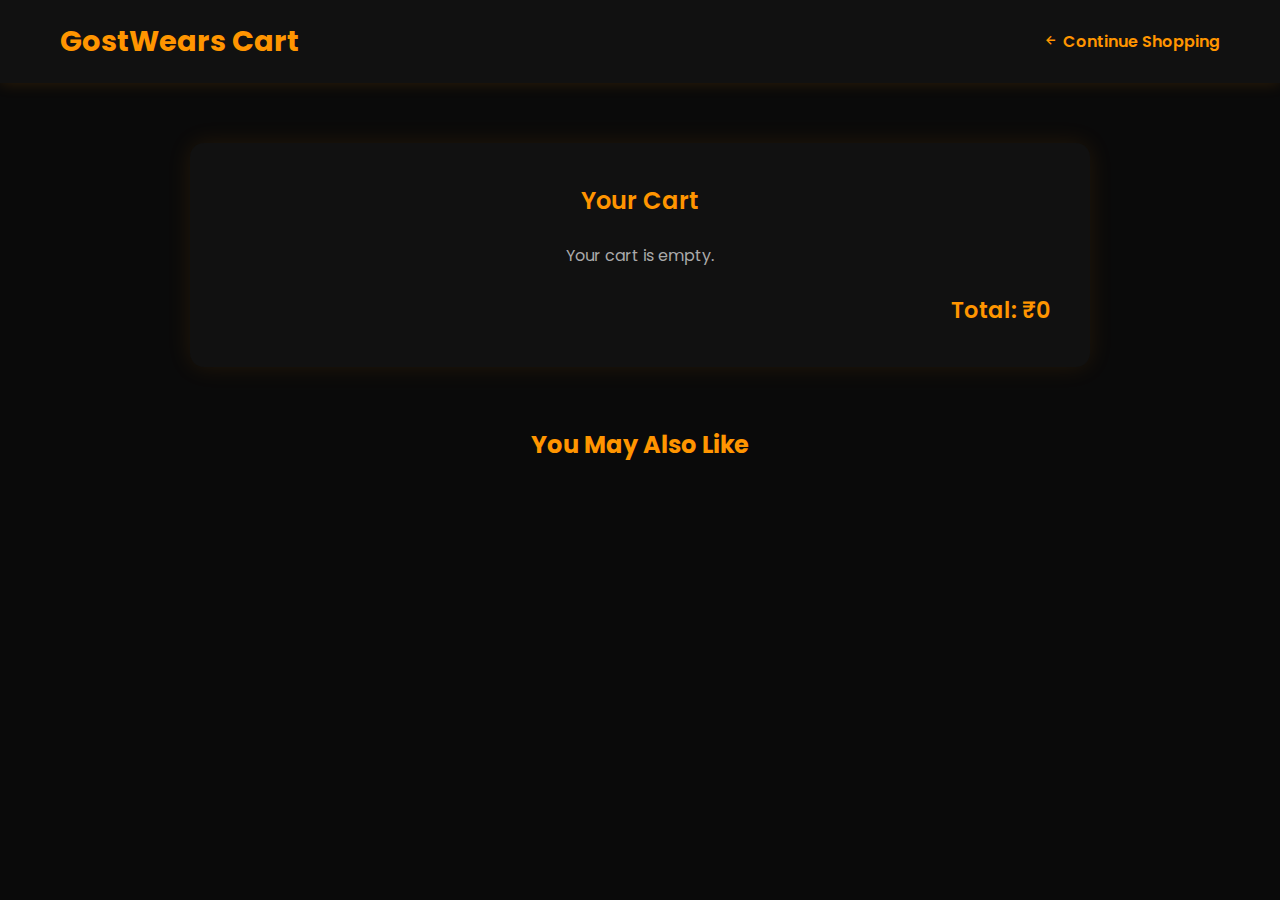
<file: cart.html>
<!DOCTYPE html>
<html lang="en">
<head>
  <meta charset="UTF-8" />
  <meta name="viewport" content="width=device-width, initial-scale=1.0" />
  <title>GostWears | Cart</title>
  <link href="https://cdn.jsdelivr.net/npm/boxicons@2.1.4/css/boxicons.min.css" rel="stylesheet" />
  <link href="https://fonts.googleapis.com/css2?family=Poppins:wght@300;400;600;700&display=swap" rel="stylesheet" />
  <style>
    * { box-sizing: border-box; margin: 0; padding: 0; }

    body {
      font-family: "Poppins", sans-serif;
      background: #0a0a0a;
      color: #fff;
      min-height: 100vh;
    }

    header {
      background: #111;
      color: #ff9500;
      padding: 20px 60px;
      display: flex;
      justify-content: space-between;
      align-items: center;
      box-shadow: 0 0 15px rgba(255,149,0,0.15);
    }

    header h1 {
      font-size: 1.8rem;
      font-weight: 700;
    }

    header a {
      color: #ff9500;
      text-decoration: none;
      font-weight: 600;
      transition: 0.3s;
    }

    header a:hover { color: #ffa733; }

    .cart-container {
      max-width: 900px;
      margin: 60px auto;
      background: #111;
      padding: 40px;
      border-radius: 14px;
      box-shadow: 0 0 25px rgba(255,149,0,0.1);
      animation: fadeIn 0.8s ease;
    }

    .cart-container h2 {
      text-align: center;
      margin-bottom: 25px;
      color: #ff9500;
      font-weight: 600;
    }

    .cart-item {
      display: flex;
      align-items: center;
      justify-content: space-between;
      border-bottom: 1px solid rgba(255,255,255,0.1);
      padding: 15px 0;
    }

    .cart-item img {
      width: 90px;
      border-radius: 8px;
      object-fit: cover;
    }

    .cart-item p {
      margin: 0 15px;
      flex: 1;
      color: #ddd;
    }

    .cart-item .quantity-controls {
      display: flex;
      align-items: center;
      gap: 10px;
      font-weight: 600;
    }

    .cart-item .quantity-controls button {
      background: #222;
      color: #ff9500;
      border: none;
      padding: 6px 10px;
      border-radius: 5px;
      cursor: pointer;
      font-size: 1rem;
      transition: 0.2s;
    }

    .cart-item .quantity-controls button:hover {
      background: #333;
    }

    .cart-item button.remove {
      background: #ff4c4c;
      color: white;
      border: none;
      border-radius: 6px;
      padding: 6px 10px;
      cursor: pointer;
      transition: 0.3s;
      font-weight: 500;
    }

    .cart-item button.remove:hover {
      background: #d63232;
    }

    .total {
      text-align: right;
      margin-top: 25px;
      font-size: 1.4rem;
      font-weight: 600;
      color: #ff9500;
    }

    .checkout-btn {
      display: block;
      margin-left: auto;
      margin-top: 15px;
      background: #ff9500;
      color: #000;
      padding: 12px 25px;
      border: none;
      border-radius: 8px;
      cursor: pointer;
      font-weight: 600;
      transition: 0.3s;
    }

    .checkout-btn:hover {
      background: #ffa733;
      transform: scale(1.03);
    }

    .recommendations {
      max-width: 900px;
      margin: 60px auto;
      text-align: center;
    }

    .recommendations h2 {
      color: #ff9500;
      margin-bottom: 25px;
    }

    .recommend-grid {
      display: flex;
      flex-wrap: wrap;
      justify-content: center;
      gap: 25px;
    }

    .recommend-grid div {
      background: #111;
      padding: 15px;
      border-radius: 10px;
      box-shadow: 0 0 15px rgba(255,149,0,0.1);
      width: 200px;
      transition: 0.3s;
    }

    .recommend-grid div:hover {
      transform: scale(1.05);
      box-shadow: 0 0 25px rgba(255,149,0,0.2);
    }

    .recommend-grid img {
      width: 100%;
      border-radius: 10px;
      object-fit: cover;
    }

    @keyframes fadeIn {
      from { opacity: 0; transform: translateY(20px); }
      to { opacity: 1; transform: translateY(0); }
    }

    @media (max-width: 600px) {
      header { padding: 15px 20px; }
      .cart-item { flex-direction: column; text-align: center; }
      .cart-item img { margin-bottom: 10px; }
    }
  </style>
</head>

<body>
  <header>
    <h1>GostWears Cart</h1>
    <a href="index.html"><i class='bx bx-left-arrow-alt'></i> Continue Shopping</a>
  </header>

  <div class="cart-container" id="cartContainer">
    <h2>Your Cart</h2>
    <div id="cartItems"></div>
    <p class="total" id="totalPrice">Total: ₹0</p>
    <button class="checkout-btn" onclick="window.location.href='checkout.html'">
      Proceed to Checkout
    </button>
  </div>

  <section class="recommendations">
    <h2>You May Also Like</h2>
    <div class="recommend-grid" id="recommendGrid"></div>
  </section>

  <script>
    const cartContainer = document.getElementById("cartItems");
    const totalPrice = document.getElementById("totalPrice");
    let cart = JSON.parse(localStorage.getItem("cart")) || [];

    function renderCart() {
      cartContainer.innerHTML = "";
      let total = 0;

      if (cart.length === 0) {
        cartContainer.innerHTML = "<p style='text-align:center;color:#aaa;'>Your cart is empty.</p>";
        totalPrice.textContent = "Total: ₹0";
        document.querySelector(".checkout-btn").style.display = "none";
        return;
      }

      cart.forEach((item, index) => {
        const quantity = item.qty || 1;
        const itemTotal = item.price * quantity;
        total += itemTotal;

        const div = document.createElement("div");
        div.classList.add("cart-item");

        div.innerHTML = `
          <img src="${item.image}" alt="${item.name}">
          <p>${item.name}</p>
          <p>₹${item.price}</p>
          <div class="quantity-controls">
            <button onclick="updateQuantity(${index}, 'decrease')">−</button>
            <span>${quantity}</span>
            <button onclick="updateQuantity(${index}, 'increase')">+</button>
          </div>
          <p><strong>₹${itemTotal}</strong></p>
          <button class="remove" onclick="removeItem(${index})">Remove</button>
        `;

        cartContainer.appendChild(div);
      });

      totalPrice.textContent = "Total: ₹" + total.toLocaleString();
    }

    function updateQuantity(index, action) {
      if (action === 'increase') {
        cart[index].qty = (cart[index].qty || 1) + 1;
      } else if (action === 'decrease') {
        cart[index].qty = (cart[index].qty || 1) - 1;
        if (cart[index].qty < 1) cart[index].qty = 1;
      }
      localStorage.setItem("cart", JSON.stringify(cart));
      renderCart();
    }

    function removeItem(index) {
      cart.splice(index, 1);
      localStorage.setItem("cart", JSON.stringify(cart));
      renderCart();
    }

    renderCart();

    // ✅ Recommended Products
    const allProducts = JSON.parse(localStorage.getItem("allProducts")) || [];
    const recommendGrid = document.getElementById("recommendGrid");
    const randomProducts = allProducts.sort(() => 0.5 - Math.random()).slice(0, 4);

    randomProducts.forEach(p => {
      const div = document.createElement("div");
      div.innerHTML = `
        <a href="product.html?id=${p.id}" style="text-decoration:none; color:inherit;">
          <img src="${p.image}" alt="${p.name}">
          <p>${p.name} – ₹${p.price}</p>
        </a>
      `;
      recommendGrid.appendChild(div);
    });
  </script>
</body>
</html>
</file>
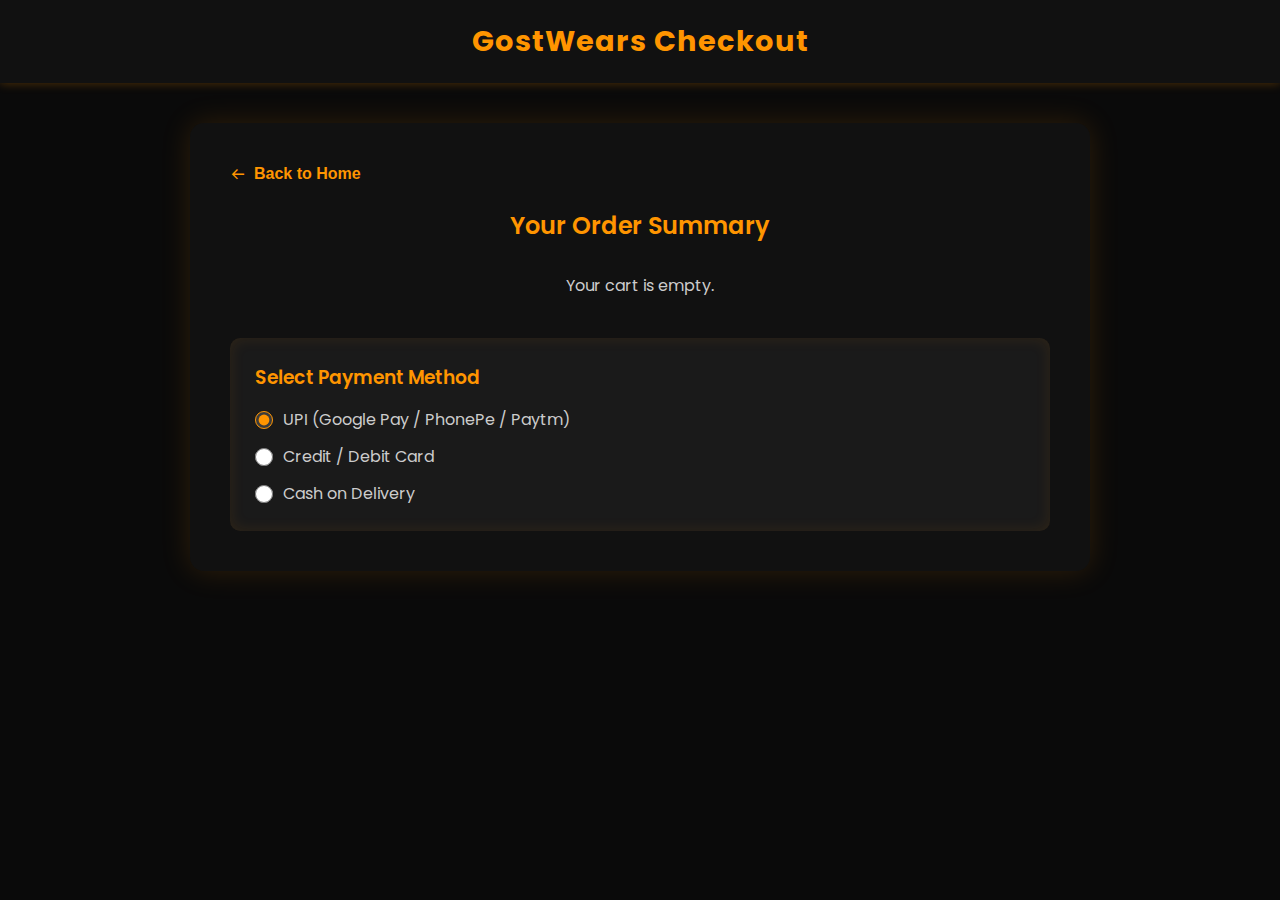
<file: checkout.html>
<!DOCTYPE html>
<html lang="en">
<head>
  <meta charset="UTF-8" />
  <meta name="viewport" content="width=device-width, initial-scale=1.0" />
  <title>GostWears | Checkout</title>
  <link href="https://cdn.jsdelivr.net/npm/boxicons@2.1.4/css/boxicons.min.css" rel="stylesheet">
  <link href="https://fonts.googleapis.com/css2?family=Poppins:wght@300;400;600;700&display=swap" rel="stylesheet">

  <style>
    * { box-sizing: border-box; margin: 0; padding: 0; }

    body {
      font-family: "Poppins", sans-serif;
      background: #0a0a0a;
      color: #fff;
      min-height: 100vh;
      display: flex;
      flex-direction: column;
      align-items: center;
      justify-content: flex-start;
      padding-bottom: 50px;
    }

    header {
      width: 100%;
      background: #111;
      color: #ff9500;
      text-align: center;
      padding: 20px 0;
      font-size: 1.8rem;
      font-weight: 700;
      letter-spacing: 1px;
      box-shadow: 0 0 10px rgba(255,149,0,0.3);
    }

    .checkout-container {
      width: 90%;
      max-width: 900px;
      background: #111;
      margin-top: 40px;
      padding: 40px;
      border-radius: 14px;
      box-shadow: 0 0 30px rgba(255,149,0,0.15);
      animation: fadeIn 1s ease;
    }

    h2 {
      text-align: center;
      margin-bottom: 30px;
      color: #ff9500;
      font-weight: 600;
    }

    .cart-item {
      display: flex;
      align-items: center;
      justify-content: space-between;
      border-bottom: 1px solid rgba(255,255,255,0.1);
      padding: 15px 0;
    }

    .cart-item img {
      width: 80px;
      height: 80px;
      object-fit: cover;
      border-radius: 10px;
    }

    .cart-item p {
      margin: 0;
      font-weight: 500;
      color: #eee;
    }

    .total {
      text-align: right;
      margin-top: 25px;
      font-size: 1.3rem;
      font-weight: 600;
      color: #ff9500;
    }

    .payment-section {
      margin-top: 40px;
      padding: 25px;
      background: #1a1a1a;
      border-radius: 10px;
      box-shadow: inset 0 0 15px rgba(255,149,0,0.1);
    }

    .payment-section h3 {
      margin-bottom: 15px;
      color: #ff9500;
      font-weight: 600;
    }

    .payment-options {
      display: flex;
      flex-direction: column;
      gap: 12px;
    }

    label {
      display: flex;
      align-items: center;
      gap: 10px;
      cursor: pointer;
      color: #ccc;
    }

    input[type="radio"] {
      accent-color: #ff9500;
      width: 18px;
      height: 18px;
    }

    .checkout-btn {
      display: block;
      width: 100%;
      background: #ff9500;
      color: #000;
      padding: 14px;
      border: none;
      border-radius: 8px;
      margin-top: 25px;
      font-size: 1rem;
      font-weight: 600;
      cursor: pointer;
      transition: 0.3s;
    }

    .checkout-btn:hover {
      background: #ffa733;
      transform: scale(1.03);
    }

    .back-btn {
      display: inline-flex;
      align-items: center;
      background: none;
      border: none;
      color: #ff9500;
      font-weight: 600;
      cursor: pointer;
      font-size: 1rem;
      margin-bottom: 25px;
      transition: 0.3s;
    }

    .back-btn i { margin-right: 8px; }

    .back-btn:hover { color: #ffa733; }

    @keyframes fadeIn {
      from { opacity: 0; transform: translateY(20px); }
      to { opacity: 1; transform: translateY(0); }
    }

    @media (max-width: 600px) {
      .cart-item {
        flex-direction: column;
        text-align: center;
      }
      .cart-item img { margin-bottom: 10px; }
    }
  </style>
</head>

<body>
  <header>GostWears Checkout</header>

  <div class="checkout-container">
    <button class="back-btn" onclick="window.location.href='index.html'">
      <i class='bx bx-arrow-back'></i> Back to Home
    </button>

    <h2>Your Order Summary</h2>
    <div id="orderList"></div>
    <div class="total" id="orderTotal"></div>

    <div class="payment-section">
      <h3>Select Payment Method</h3>
      <div class="payment-options">
        <label><input type="radio" name="payment" value="upi" checked> UPI (Google Pay / PhonePe / Paytm)</label>
        <label><input type="radio" name="payment" value="card"> Credit / Debit Card</label>
        <label><input type="radio" name="payment" value="cod"> Cash on Delivery</label>
      </div>
    </div>

    <button class="checkout-btn" onclick="proceedToGateway()">Proceed to Payment</button>
  </div>

  <script>
    const cart = JSON.parse(localStorage.getItem("cart")) || [];
    const orderList = document.getElementById("orderList");
    const orderTotal = document.getElementById("orderTotal");
    let total = 0;

    if (cart.length === 0) {
      orderList.innerHTML = "<p style='text-align:center;color:#ccc;'>Your cart is empty.</p>";
      document.querySelector(".checkout-btn").style.display = "none";
    } else {
      cart.forEach(item => {
        const qty = item.qty || 1;
        const subtotal = item.price * qty;
        total += subtotal;

        const itemDiv = document.createElement("div");
        itemDiv.classList.add("cart-item");
        itemDiv.innerHTML = `
          <img src="${item.image}" alt="${item.name}">
          <p>${item.name}</p>
          <p>Qty: ${qty}</p>
          <p>₹${subtotal}</p>
        `;
        orderList.appendChild(itemDiv);
      });

      orderTotal.textContent = "Total: ₹" + total.toLocaleString();
    }

    function proceedToGateway() {
      const paymentMethod = document.querySelector('input[name="payment"]:checked').value;
      localStorage.setItem("orderTotal", total);
      localStorage.setItem("paymentMethod", paymentMethod);
      window.location.href = "payment.html";
    }
  </script>
</body>
</html>
</file>
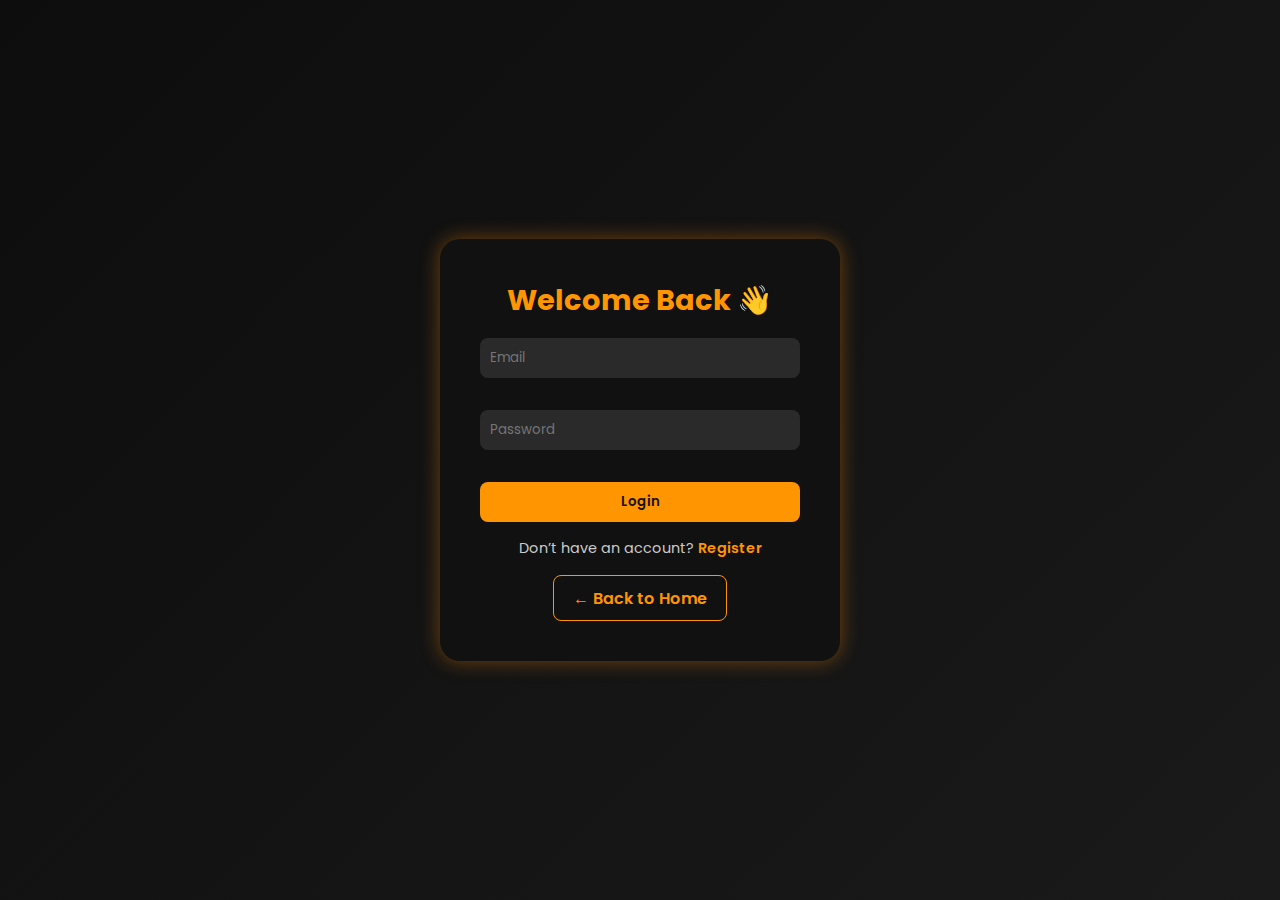
<file: login.html>
<!DOCTYPE html>
<html lang="en">
<head>
  <meta charset="UTF-8">
  <meta name="viewport" content="width=device-width, initial-scale=1.0">
  <title>Login | GostWears</title>
  <link href="https://fonts.googleapis.com/css2?family=Poppins:wght@400;600&display=swap" rel="stylesheet">
  <link rel="stylesheet" href="assets/css/style.css">
  <style>
    body {
      font-family: 'Poppins', sans-serif;
      background: linear-gradient(135deg, #0d0d0d, #1a1a1a);
      color: white;
      display: flex;
      justify-content: center;
      align-items: center;
      height: 100vh;
    }

    .auth-container {
      background: #111;
      border-radius: 20px;
      padding: 2.5rem;
      box-shadow: 0 0 20px rgba(255, 140, 0, 0.4);
      width: 90%;
      max-width: 400px;
      text-align: center;
      animation: fadeIn 0.8s ease;
    }

    @keyframes fadeIn {
      from {opacity: 0; transform: translateY(-20px);}
      to {opacity: 1; transform: translateY(0);}
    }

    h1 {
      font-size: 1.8rem;
      margin-bottom: 1rem;
      color: #ff9500;
    }

    form {
      display: flex;
      flex-direction: column;
      gap: 1rem;
    }

    input {
      padding: 0.8rem 1rem;
      border: none;
      border-radius: 8px;
      background: #222;
      color: white;
      outline: none;
    }

    button {
      background: #ff9500;
      color: black;
      padding: 0.8rem;
      border: none;
      border-radius: 8px;
      cursor: pointer;
      font-weight: 600;
      transition: 0.3s;
    }

    button:hover {
      background: #ffa733;
      transform: scale(1.03);
    }

    p {
      font-size: 0.9rem;
      margin-top: 1rem;
    }

    a {
      color: #ff9500;
      text-decoration: none;
      font-weight: 600;
    }

    a:hover {
      text-decoration: underline;
    }

    .home-link {
      display: inline-block;
      margin-top: 1rem;
      background: transparent;
      border: 1px solid #ff9500;
      color: #ff9500;
      padding: 0.6rem 1.2rem;
      border-radius: 8px;
      font-weight: 600;
      transition: 0.3s;
    }

    .home-link:hover {
      background: #ff9500;
      color: #111;
    }
  </style>
</head>
<body>
  <div class="auth-container">
    <h1>Welcome Back 👋</h1>
    <form id="loginForm">
      <input type="email" id="email" placeholder="Email" required>
      <input type="password" id="password" placeholder="Password" required>
      <button type="submit">Login</button>
    </form>
    <p>Don’t have an account? <a href="register.html">Register</a></p>
    <a href="index.html" class="home-link">← Back to Home</a>
  </div>

  <script src="assets/js/auth.js"></script>
</body>
</html>
</file>
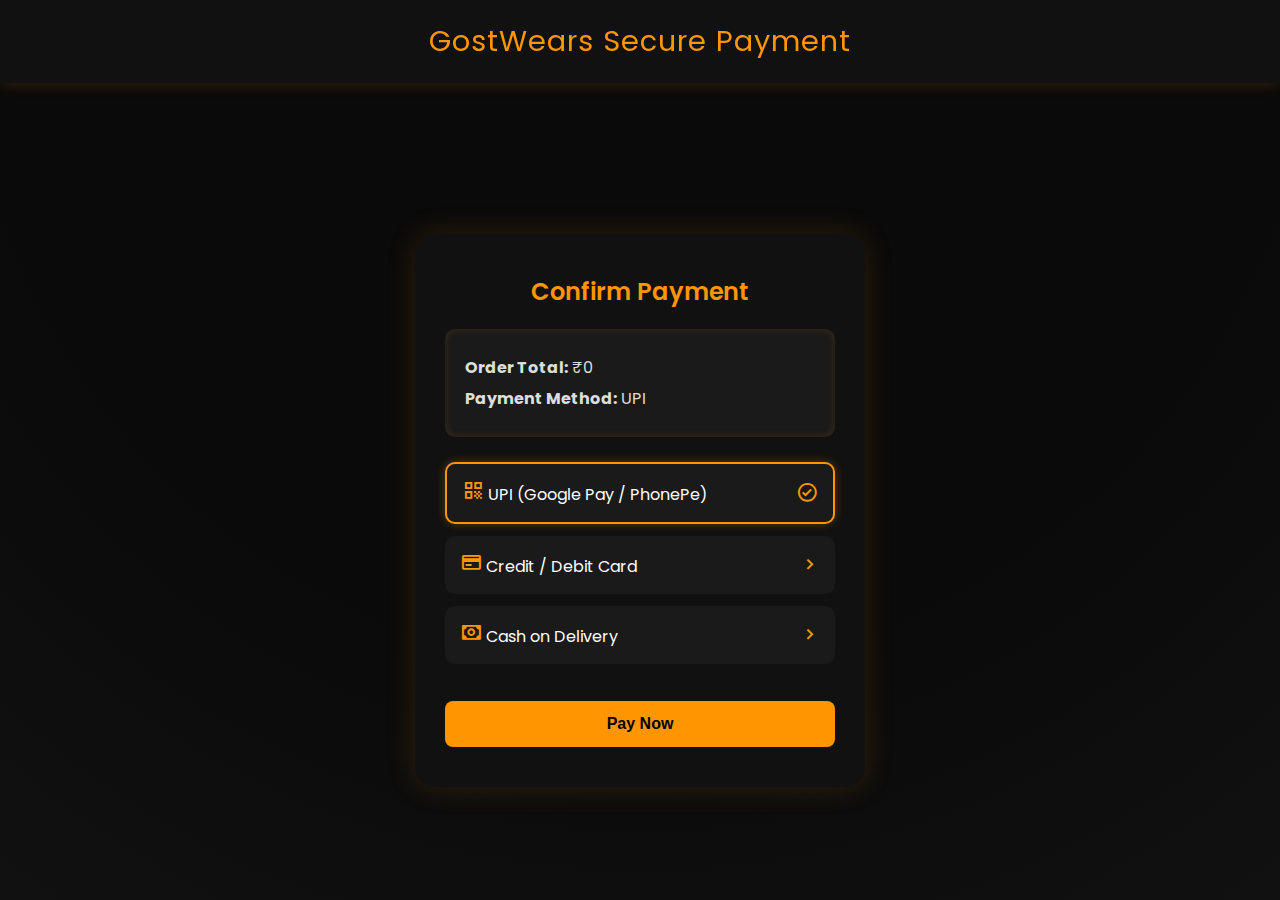
<file: payment.html>
<!DOCTYPE html>
<html lang="en">
<head>
  <meta charset="UTF-8">
  <meta name="viewport" content="width=device-width, initial-scale=1.0">
  <title>GostWears | Payment Gateway</title>
  <link href="https://cdn.jsdelivr.net/npm/boxicons@2.1.4/css/boxicons.min.css" rel="stylesheet">
  <link href="https://fonts.googleapis.com/css2?family=Poppins:wght@300;400;600;700&display=swap" rel="stylesheet">
  <style>
    * { box-sizing: border-box; margin: 0; padding: 0; }

    body {
      font-family: "Poppins", sans-serif;
      background: radial-gradient(circle at top, #0a0a0a 60%, #111);
      color: #fff;
      min-height: 100vh;
      display: flex;
      justify-content: center;
      align-items: center;
      flex-direction: column;
    }

    header {
      position: fixed;
      top: 0;
      width: 100%;
      background: #111;
      color: #ff9500;
      padding: 20px 60px;
      font-size: 1.8rem;
      text-align: center;
      box-shadow: 0 0 15px rgba(255,149,0,0.2);
      letter-spacing: 1px;
      z-index: 10;
    }

    .payment-container {
      background: #111;
      border-radius: 20px;
      box-shadow: 0 0 30px rgba(255,149,0,0.15);
      max-width: 450px;
      width: 90%;
      padding: 40px 30px;
      margin-top: 120px;
      text-align: center;
      animation: fadeIn 0.8s ease;
    }

    .payment-container h2 {
      color: #ff9500;
      margin-bottom: 20px;
      font-weight: 600;
    }

    .summary {
      background: #1a1a1a;
      padding: 20px;
      border-radius: 10px;
      margin-bottom: 25px;
      text-align: left;
      box-shadow: inset 0 0 8px rgba(255,149,0,0.15);
    }

    .summary p {
      margin: 6px 0;
      color: #ddd;
    }

    .payment-option {
      background: #1a1a1a;
      padding: 15px;
      border-radius: 10px;
      margin: 12px 0;
      cursor: pointer;
      transition: 0.3s;
      text-align: left;
      display: flex;
      align-items: center;
      justify-content: space-between;
    }

    .payment-option:hover {
      background: #222;
      transform: scale(1.02);
    }

    .payment-option.active {
      border: 2px solid #ff9500;
      box-shadow: 0 0 10px rgba(255,149,0,0.3);
    }

    .payment-option i {
      font-size: 1.4rem;
      color: #ff9500;
    }

    .pay-btn {
      width: 100%;
      margin-top: 25px;
      background: #ff9500;
      color: #000;
      border: none;
      border-radius: 8px;
      padding: 14px;
      font-weight: 700;
      cursor: pointer;
      font-size: 1rem;
      transition: 0.3s;
    }

    .pay-btn:hover {
      background: #ffa733;
      transform: scale(1.05);
    }

    .processing {
      display: none;
      flex-direction: column;
      align-items: center;
      justify-content: center;
      text-align: center;
      animation: fadeIn 0.5s ease;
    }

    .loader {
      border: 5px solid #222;
      border-top: 5px solid #ff9500;
      border-radius: 50%;
      width: 60px;
      height: 60px;
      animation: spin 1s linear infinite;
      margin-bottom: 15px;
    }

    .success {
      display: none;
      text-align: center;
      animation: fadeIn 0.5s ease;
    }

    .success i {
      font-size: 3rem;
      color: #00ff90;
      margin-bottom: 15px;
    }

    .success h3 {
      color: #ff9500;
      font-size: 1.5rem;
      margin-bottom: 10px;
    }

    .success button {
      margin-top: 15px;
      padding: 12px 25px;
      background: #ff9500;
      border: none;
      border-radius: 8px;
      cursor: pointer;
      font-weight: 600;
      transition: 0.3s;
    }

    .success button:hover {
      background: #ffa733;
      transform: scale(1.05);
    }

    @keyframes spin {
      to { transform: rotate(360deg); }
    }

    @keyframes fadeIn {
      from { opacity: 0; transform: translateY(20px); }
      to { opacity: 1; transform: translateY(0); }
    }
  </style>
</head>

<body>
  <header>GostWears Secure Payment</header>

  <div class="payment-container" id="paymentSection">
    <h2>Confirm Payment</h2>
    <div class="summary">
      <p><strong>Order Total:</strong> ₹<span id="orderTotal">0</span></p>
      <p><strong>Payment Method:</strong> <span id="paymentMethod">—</span></p>
    </div>

    <div id="paymentOptions">
      <div class="payment-option active" data-method="upi">
        <span><i class="bx bx-qr"></i> UPI (Google Pay / PhonePe)</span>
        <i class="bx bx-check-circle"></i>
      </div>
      <div class="payment-option" data-method="card">
        <span><i class="bx bx-credit-card"></i> Credit / Debit Card</span>
        <i class="bx bx-chevron-right"></i>
      </div>
      <div class="payment-option" data-method="cod">
        <span><i class="bx bx-money"></i> Cash on Delivery</span>
        <i class="bx bx-chevron-right"></i>
      </div>
    </div>

    <button class="pay-btn" onclick="processPayment()">Pay Now</button>
  </div>

  <div class="processing" id="processingSection">
    <div class="loader"></div>
    <h3>Processing your payment...</h3>
    <p>Please do not refresh the page.</p>
  </div>

  <div class="success" id="successSection">
    <i class="bx bx-check-circle"></i>
    <h3>Payment Successful!</h3>
    <p>Thank you for shopping with GostWears.</p>
    <button onclick="finishOrder()">Continue Shopping</button>
  </div>

  <script>
    const total = localStorage.getItem("orderTotal") || 0;
    const paymentMethod = localStorage.getItem("paymentMethod") || "UPI";
    document.getElementById("orderTotal").textContent = total;
    document.getElementById("paymentMethod").textContent = paymentMethod.toUpperCase();

    const paymentOptions = document.querySelectorAll(".payment-option");
    paymentOptions.forEach(opt => {
      opt.addEventListener("click", () => {
        paymentOptions.forEach(o => o.classList.remove("active"));
        opt.classList.add("active");
      });
    });

    function processPayment() {
      document.getElementById("paymentSection").style.display = "none";
      document.getElementById("processingSection").style.display = "flex";

      // Simulate payment processing delay
      setTimeout(() => {
        document.getElementById("processingSection").style.display = "none";
        document.getElementById("successSection").style.display = "block";

        // Optional: clear cart after success
        localStorage.removeItem("cart");
      }, 3000);
    }

    function finishOrder() {
      window.location.href = "index.html";
    }
  </script>
</body>
</html>
</file>
<file: assets/css/style.css>
/* ======================================================
   GOSTWEARS - PREMIUM STREETWEAR FRONTEND STYLE
   Clean, Minimal & Brand-Level Polish by Ash
====================================================== */

/* ===== RESET ===== */
* {
  margin: 0;
  padding: 0;
  box-sizing: border-box;
  font-family: "Poppins", sans-serif;
}

html, body {
  background: #0e0e0e;
  color: #f5f5f5;
  overflow-x: hidden;
  scroll-behavior: smooth;
}

/* ===== NAVBAR ===== */
header {
  width: 100%;
  background: #111;
  position: sticky;
  top: 0;
  z-index: 999;
  box-shadow: 0 2px 10px rgba(0, 0, 0, 0.5);
}

.navbar {
  display: flex;
  justify-content: space-between;
  align-items: center;
  padding: 1.2rem 3rem;
}

.logo {
  font-size: 1.8rem;
  font-weight: 700;
  letter-spacing: 1px;
  color: #ff9500;
}

.nav-links {
  display: flex;
  list-style: none;
  gap: 2rem;
}

.nav-links a {
  color: #ccc;
  text-decoration: none;
  font-weight: 500;
  transition: 0.3s;
}

.nav-links a:hover {
  color: #ff9500;
}

.nav-buttons a {
  margin-left: 1rem;
  text-decoration: none;
  padding: 8px 18px;
  border-radius: 20px;
  background: #ff9500;
  color: #111;
  font-weight: 600;
  transition: 0.3s ease;
}

.nav-buttons a:hover {
  background: #ffa733;
  transform: translateY(-2px);
}

/* ===== HERO ===== */
.hero {
  position: relative;
  height: 100vh;
  background: url('https://gostwear-frontend.vercel.app/img/men1.webp') center/cover no-repeat;
  display: flex;
  justify-content: center;
  align-items: center;
  text-align: center;
  color: white;
  overflow: hidden;
}

.hero::before {
  content: "";
  position: absolute;
  inset: 0;
  background: linear-gradient(rgba(0, 0, 0, 0.8), rgba(0, 0, 0, 0.6));
  backdrop-filter: blur(2px);
  z-index: 1;
}

.hero-content {
  position: relative;
  z-index: 2;
  max-width: 700px;
  padding: 0 1rem;
  animation: fadeInUp 1s ease-out;
}

.hero-content h1 {
  font-size: 3.5rem;
  font-weight: 700;
  color: #ff9500;
  text-shadow: 0 0 20px rgba(255, 149, 0, 0.4);
}

.hero-content p {
  font-size: 1.2rem;
  color: #ddd;
  margin: 1rem 0 2rem 0;
}

.hero-content .btn {
  background: #ff9500;
  color: #111;
  padding: 0.9rem 2rem;
  border-radius: 8px;
  font-weight: 600;
  text-decoration: none;
  transition: 0.3s ease;
  box-shadow: 0 0 15px rgba(255, 149, 0, 0.3);
}

.hero-content .btn:hover {
  background: #ffa733;
  transform: scale(1.05);
  box-shadow: 0 0 25px rgba(255, 149, 0, 0.5);
}

/* ===== PRODUCTS SECTION ===== */
.section {
  padding: 6rem 8%;
  text-align: center;
  background: #0e0e0e;
}

.section h2 {
  font-size: 2.2rem;
  color: #ff9500;
  text-transform: uppercase;
  margin-bottom: 3rem;
  letter-spacing: 1.5px;
}

/* ===== PRODUCT GRID ===== */
.product-grid {
  display: grid;
  grid-template-columns: repeat(auto-fit, minmax(220px, 1fr));
  gap: 2rem;
}

.product-card {
  background: #181818;
  border-radius: 12px;
  overflow: hidden;
  transition: 0.3s ease;
  box-shadow: 0 0 10px rgba(255, 149, 0, 0.1);
}

.product-card:hover {
  transform: translateY(-5px);
  box-shadow: 0 0 20px rgba(255, 149, 0, 0.25);
}

.product-card img {
  width: 100%;
  height: 280px;
  object-fit: cover;
  border-bottom: 1px solid #222;
}

.product-card p {
  padding: 1rem;
  font-size: 1rem;
  color: #fff;
  font-weight: 500;
}

/* ===== FOOTER ===== */
footer {
  background: #111;
  color: #aaa;
  text-align: center;
  padding: 3rem 1rem;
  border-top: 1px solid #222;
}

footer h3 {
  color: #fff;
  margin-bottom: 1.5rem;
}

footer img {
  width: 80px;
  opacity: 0.9;
  transition: 0.3s ease;
}

footer img:hover {
  opacity: 1;
  transform: scale(1.05);
}

footer p {
  margin-top: 2rem;
  font-size: 0.9rem;
}

footer strong {
  color: #ff9500;
}

/* ===== AUTH (LOGIN & REGISTER) ===== */
.auth-container {
  max-width: 400px;
  margin: 6rem auto;
  background: #181818;
  padding: 2rem;
  border-radius: 12px;
  text-align: center;
  box-shadow: 0 0 20px rgba(255, 149, 0, 0.25);
}

.auth-container h2 {
  color: #ff9500;
  margin-bottom: 1.5rem;
}

.auth-container input {
  width: 100%;
  margin-bottom: 1rem;
  padding: 10px;
  border: none;
  border-radius: 8px;
  background: #2a2a2a;
  color: #fff;
}

.auth-container button {
  background: #ff9500;
  color: #111;
  border: none;
  padding: 10px 16px;
  border-radius: 8px;
  font-weight: 600;
  cursor: pointer;
  transition: 0.3s;
}

.auth-container button:hover {
  background: #ffa733;
}

.auth-container p {
  color: #ccc;
  margin-top: 1rem;
}

.auth-container a {
  color: #ff9500;
  text-decoration: none;
  font-weight: 600;
}

/* ===== TOAST (POPUP MESSAGE) ===== */
.toast-message {
  position: fixed;
  bottom: 30px;
  left: 50%;
  transform: translateX(-50%) translateY(50px);
  background: #111;
  color: #fff;
  padding: 10px 20px;
  border-radius: 6px;
  font-size: 14px;
  opacity: 0;
  transition: all 0.3s ease;
  z-index: 9999;
}

.toast-message.show {
  transform: translateX(-50%) translateY(0);
  opacity: 1;
}

/* ===== ANIMATIONS ===== */
@keyframes fadeInUp {
  from { opacity: 0; transform: translateY(30px); }
  to { opacity: 1; transform: translateY(0); }
}

/* ===== RESPONSIVE ===== */
@media (max-width: 768px) {
  .navbar {
    flex-direction: column;
    gap: 1rem;
  }

  .hero-content h1 {
    font-size: 2.5rem;
  }

  .hero-content p {
    font-size: 1rem;
  }

  .section {
    padding: 4rem 4%;
  }
}
</file>
